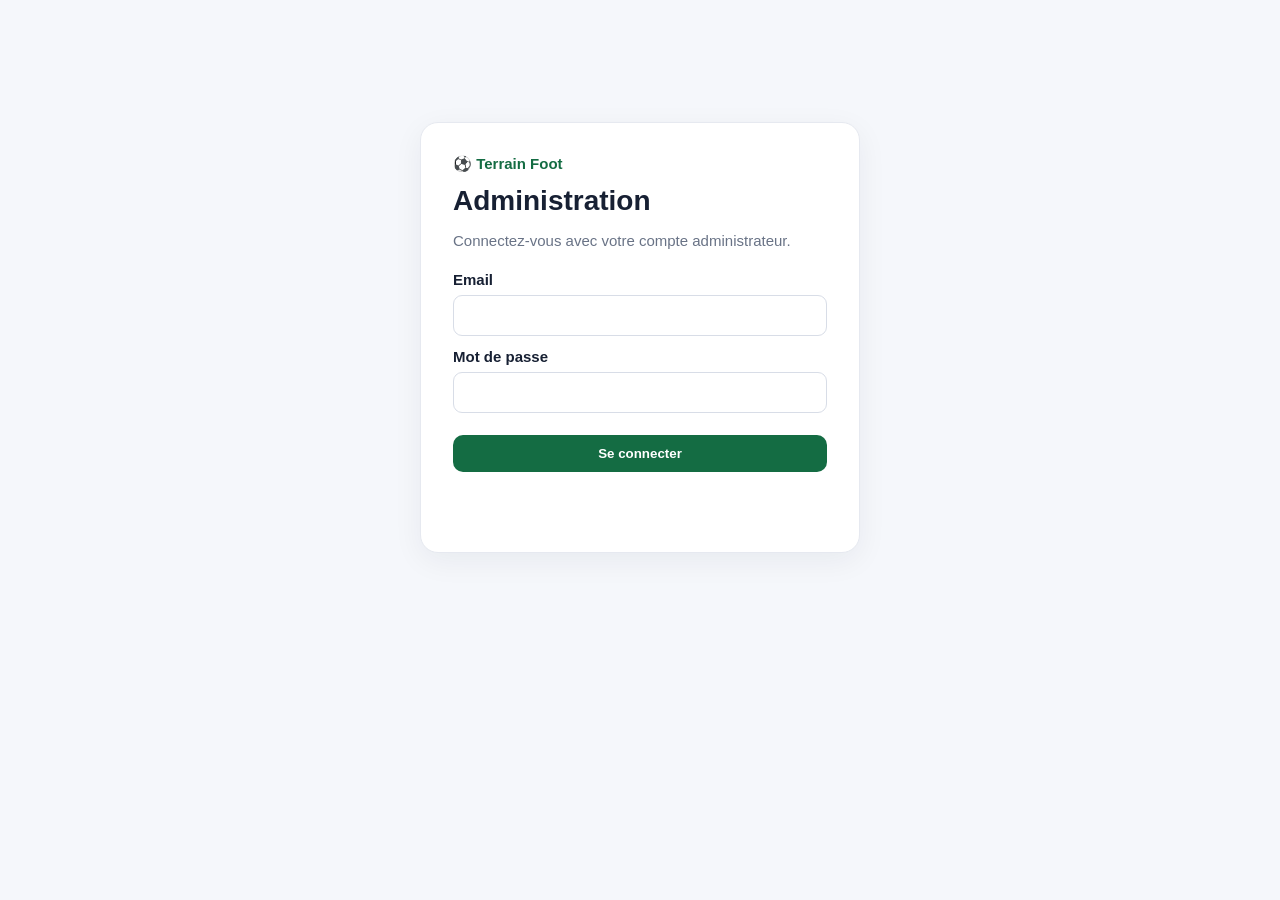
<file: frontend/admin.html>
<!doctype html>
<html lang="fr">
<head><meta charset="utf-8"><meta name="viewport" content="width=device-width, initial-scale=1"><title>Admin — Terrains Foot</title><link rel="stylesheet" href="admin.css"></head>
<body><main class="shell">
<section id="loginView" class="card login-card"><div class="brand">⚽ Terrain Foot</div><h1>Administration</h1><p class="muted">Connectez-vous avec votre compte administrateur.</p><form id="loginForm"><label>Email<input id="email" type="email" required autocomplete="username"></label><label>Mot de passe<input id="password" type="password" required autocomplete="current-password"></label><button type="submit">Se connecter</button><p id="loginError" class="error"></p></form></section>
<section id="dashboardView" hidden><header class="topbar"><div><div class="brand">⚽ Terrain Foot</div><span id="welcome" class="muted"></span></div><button id="logoutBtn" class="ghost">Déconnexion</button></header>
<div class="stats"><article class="card stat"><span>Total terrains</span><strong id="totalStat">0</strong></article><article class="card stat"><span>Actifs</span><strong id="activeStat">0</strong></article><article class="card stat"><span>Inactifs</span><strong id="inactiveStat">0</strong></article></div>
<section class="card table-card"><div class="section-head"><div><h2>Terrains</h2><p class="muted">Terrains et créneaux de réservation.</p></div><button id="addBtn">+ Ajouter un terrain</button></div><div id="message" class="message"></div><div class="table-wrap"><table><thead><tr><th>Terrain</th><th>Localisation</th><th>Type</th><th>Propriétaire</th><th>Statut</th><th>Actions</th></tr></thead><tbody id="terrainRows"></tbody></table></div></section></section></main>
<dialog id="terrainDialog"><form method="dialog" id="terrainForm" class="dialog-card"><div class="section-head"><div><h2 id="dialogTitle">Ajouter un terrain</h2><p class="muted">Informations du terrain.</p></div><button type="button" id="closeDialog" class="icon">×</button></div><input id="terrainId" type="hidden">
<div class="grid"><label>Nom *<input id="name" required maxlength="150"></label><label>Type *<input id="type" value="5x5" required maxlength="50"></label><label>Adresse *<input id="address" required maxlength="255"></label><label>Quartier *<input id="quartier" required maxlength="100" placeholder="Almadies"></label><label>Ville *<input id="city" value="Dakar" required maxlength="100"></label><label>Capacité<input id="capacity" type="number" min="1"></label><label>Téléphone<input id="phone" maxlength="30"></label><label>Image (URL)<input id="image" maxlength="500"></label><label>Latitude<input id="latitude" type="number" step="any"></label><label>Longitude<input id="longitude" type="number" step="any"></label><label>Propriétaire / manager (ID)<input id="owner_id" type="number" min="1"></label><label>Statut<select id="status"><option value="active">Actif</option><option value="inactive">Inactif</option></select></label></div>
<label>Description<textarea id="description" rows="3" maxlength="5000"></textarea></label>
<div id="slotsPanel" hidden><h3>Créneaux & tarifs</h3><p class="muted">Les horaires sont configurés pour chaque jour. Prix en FCFA.</p><div id="slotRows"></div><button type="button" id="addSlotBtn" class="ghost">+ Ajouter un créneau</button></div>
<p id="formError" class="error"></p><div class="dialog-actions"><button type="button" id="cancelBtn" class="ghost">Annuler</button><button type="submit">Enregistrer</button></div></form></dialog><script src="admin.js"></script></body></html>
</file>
<file: frontend/admin.css>
*{box-sizing:border-box}body{margin:0;background:#f5f7fb;color:#172033;font:15px Arial,sans-serif}.shell{max-width:1180px;margin:auto;padding:32px 20px}.card{background:#fff;border:1px solid #e6e9f0;border-radius:18px;box-shadow:0 8px 30px rgba(20,30,55,.06)}.login-card{max-width:440px;margin:10vh auto;padding:32px}.brand{font-weight:800;color:#146c43;margin-bottom:12px}h1,h2{margin:0 0 8px}h1{font-size:28px}h2{font-size:20px}.muted{color:#697386}.topbar{display:flex;align-items:center;justify-content:space-between;margin-bottom:24px}.stats{display:grid;grid-template-columns:repeat(3,1fr);gap:16px;margin-bottom:20px}.stat{padding:22px}.stat span{display:block;color:#697386;margin-bottom:8px}.stat strong{font-size:30px}.table-card{padding:22px}.section-head{display:flex;align-items:center;justify-content:space-between;gap:20px;margin-bottom:18px}.table-wrap{overflow:auto}table{width:100%;border-collapse:collapse}th,td{text-align:left;padding:14px 10px;border-bottom:1px solid #edf0f4;white-space:nowrap}th{font-size:12px;text-transform:uppercase;color:#7a8496}button{border:0;border-radius:10px;padding:11px 16px;background:#146c43;color:white;font-weight:700;cursor:pointer}button:hover{opacity:.9}.ghost{background:#eef2f7;color:#253044}.icon{background:transparent;color:#253044;font-size:25px;padding:0}.actions{display:flex;gap:7px}.danger{background:#ffe9e9;color:#b42318}.badge{display:inline-block;padding:5px 9px;border-radius:999px;font-size:12px;font-weight:700}.active{background:#e7f6ed;color:#087443}.inactive{background:#f1f3f6;color:#667085}.message{min-height:20px;margin-bottom:8px;color:#087443}.error{color:#b42318;min-height:18px}.login-card form{margin-top:22px}label{display:block;font-weight:700;margin:12px 0}input,select,textarea{display:block;width:100%;margin-top:7px;padding:11px 12px;border:1px solid #d8dde7;border-radius:9px;font:inherit;background:#fff}textarea{resize:vertical}.login-card button[type=submit]{width:100%;margin-top:10px}.grid{display:grid;grid-template-columns:1fr 1fr;gap:0 14px}dialog{border:0;border-radius:18px;padding:0;width:min(760px,calc(100% - 30px));box-shadow:0 20px 70px rgba(0,0,0,.2)}dialog::backdrop{background:rgba(10,18,30,.5)}.dialog-card{padding:25px}.dialog-actions{display:flex;justify-content:flex-end;gap:10px;margin-top:20px}@media(max-width:700px){.stats{grid-template-columns:1fr}.grid{grid-template-columns:1fr}.shell{padding:18px 12px}.topbar{align-items:flex-start}.table-card{padding:15px}}
</file>
